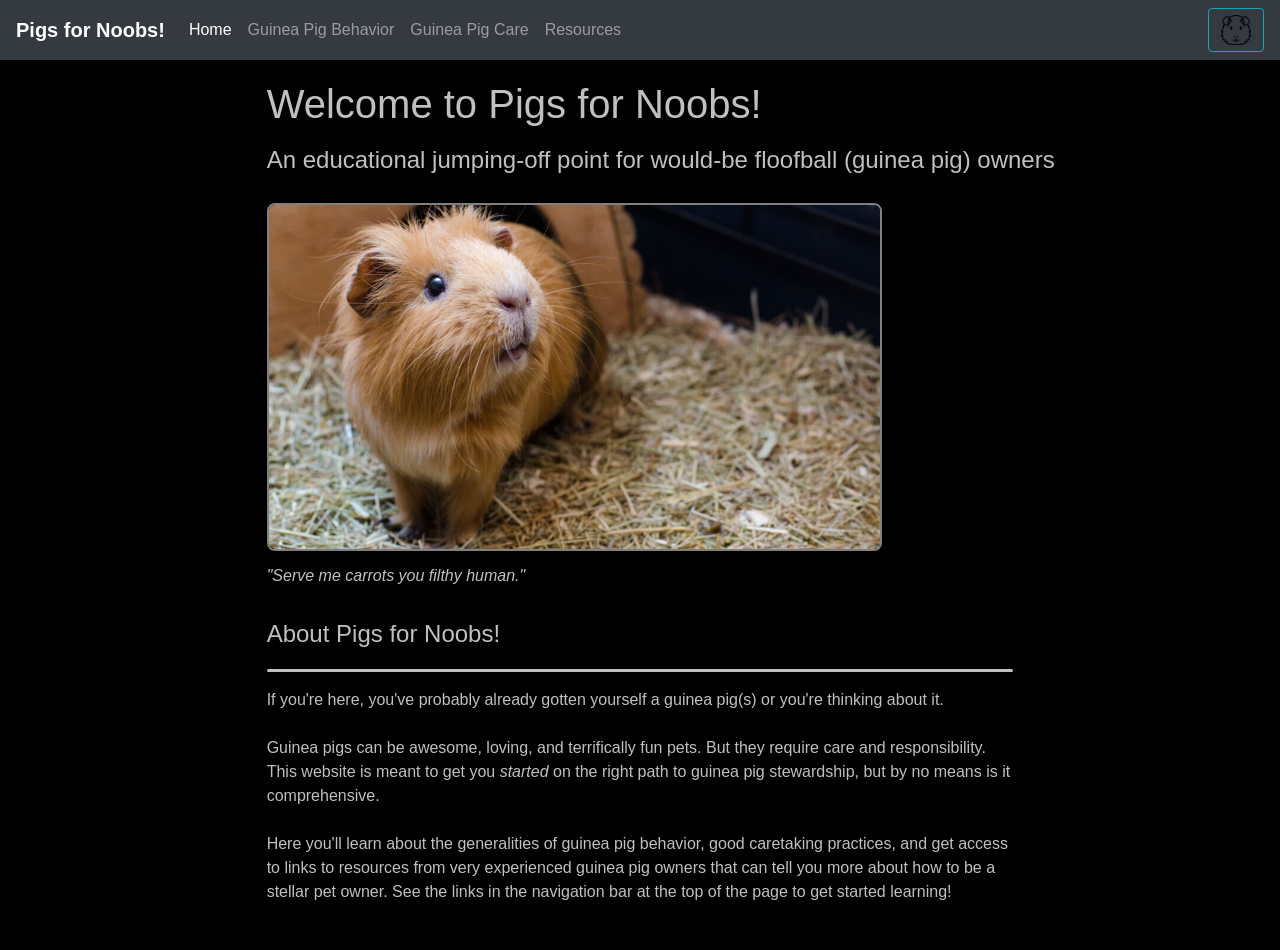
<file: 01_courses_practice/cs50x_computer_science_harvard/12_website/index.html>
<!-- Main page: An educational website about guinea pigs and how to treat them as pets. -->
<!DOCTYPE html>

<html lang="en">
  <head>
    <link href="https://stackpath.bootstrapcdn.com/bootstrap/4.5.0/css/bootstrap.min.css" rel="stylesheet">
    <link href="styles.css" rel="stylesheet">
    <title>Pigs For Noobs | Home</title>
    <script>
    // Play a clip of a guinea pig squeaking when a user clicks the gpig button in the nav-bar.
    // Audio code learned about here: https://stackoverflow.com/questions/18826147/javascript-audio-play-on-click
    function play_sound(url) {
      new Audio(url).play();
    }
    </script>
  </head>
  <body>
    <!-- Navigation bar for Pigs for Noobs! -->
    <nav class="navbar sticky-top navbar-expand-lg navbar-dark bg-dark">
      <a class="navbar-brand" href="index.html"><b>Pigs for Noobs!</b></a>
      <button class="navbar-toggler" type="button" data-toggle="collapse" data-target="#navbarSupportedContent" aria-controls="navbarSupportedContent" aria-expanded="false" aria-label="Toggle navigation">
        <span class="navbar-toggler-icon"></span>
      </button>
      <div class="collapse navbar-collapse" id="navbarSupportedContent">
        <ul class="navbar-nav mr-auto">
          <li class="nav-item active">
            <a class="nav-link" href="index.html">Home <span class="sr-only">(current)</span></a>
          </li>
          <li class="nav-item">
            <a class="nav-link" href="behavior.html">Guinea Pig Behavior</a>
          </li>
          <li class="nav-item">
            <a class="nav-link" href="care.html">Guinea Pig Care</a>
          <li class="nav-item">
            <a class="nav-link" href="resources.html">Resources</a>
          </li>
        </ul>
        <!-- Button/audio clip of guinea pig squeaking used in the nav-bar -->
        <button onclick="play_sound('sounds/gpig_squeak.m4a')" type="button" class="btn btn-outline-info"><img src="images/gPigFace.png" alt="Image of a guinea pig face" width="30"></button>
      </div>
    </nav>

    <!-- Homepage content -->
    <h1 style= "margin-left: 200pt;">Welcome to Pigs for Noobs!</h1>
    <h4 style= "margin-left: 200pt;">An educational jumping-off point for would-be floofball (guinea pig) owners</h4>
    <img class ="indent_img" src="images/GuineaPigMainPage.jpg" alt="A curious guinea pig out for treats" width="615">
    <h6 style="margin-left: 200pt; margin-top: 15px"><em>"Serve me carrots you filthy human."</em></h6>
    <h4 class="indent" style="margin-top: 25px; margin-bottom: 20px;">About Pigs for Noobs!</h4>
    <hr class="solid">
    <p class="indent" style="padding-bottom: 30px">
      If you're here, you've probably already gotten yourself a guinea pig(s)
      or you're thinking about it.<br><br>

      Guinea pigs can be awesome, loving, and terrifically fun pets.
      But they require care and responsibility. This website is meant to
      get you <em>started</em> on the right path to guinea pig stewardship, but by no means is it comprehensive.<br><br>

      Here you'll learn about the generalities of guinea pig behavior, good caretaking practices,
      and get access to links to resources from very experienced guinea pig owners that can tell you
      more about how to be a stellar pet owner. See the links in the navigation bar at the top of the page to
      get started learning!
    </p>
  </body>
</html>
</file>
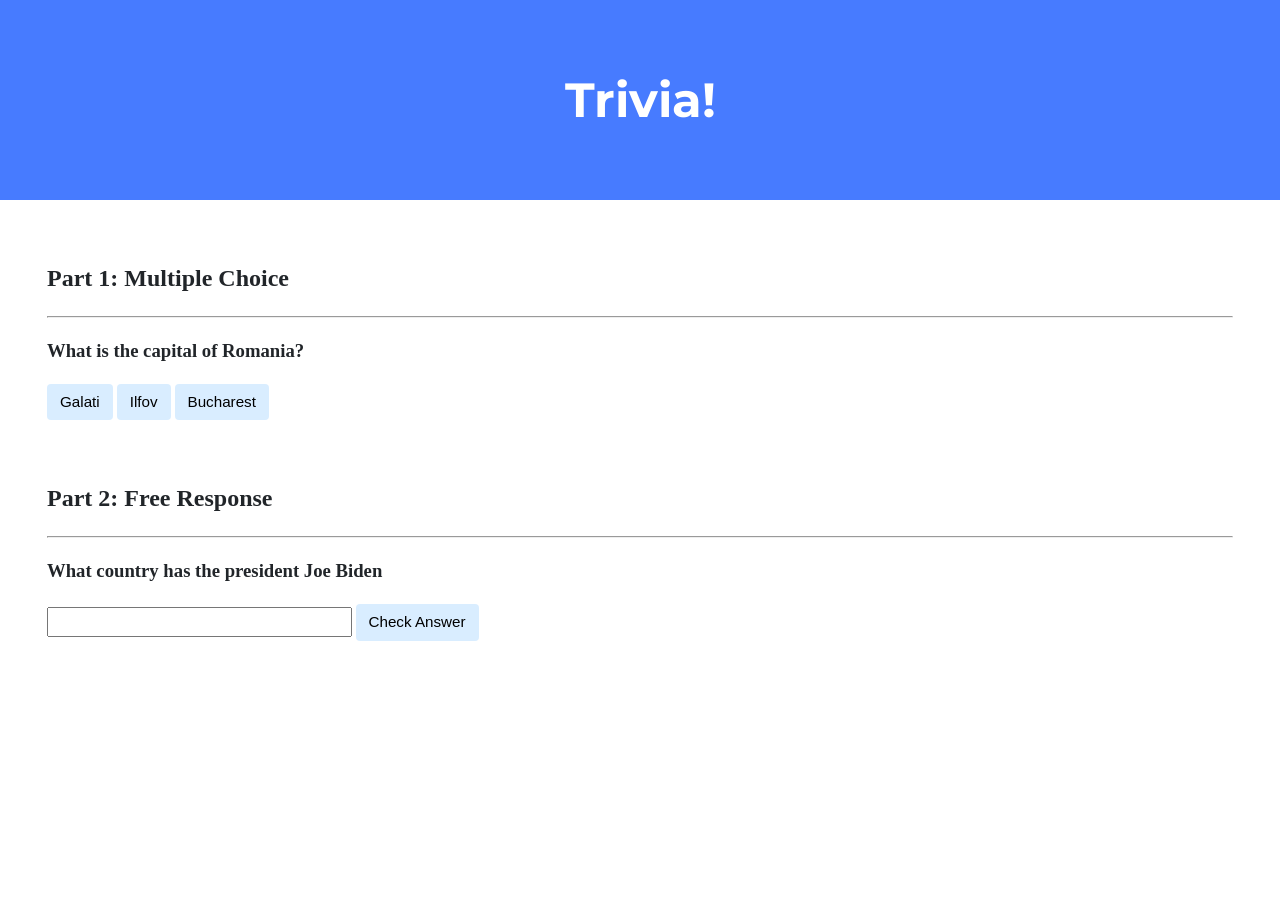
<file: 1_courses_projects_exercises/cs50x_computer_science_harvard/11_trivia/index.html>
<!DOCTYPE html>

<html lang="en">
    <head>
        <link href="https://fonts.googleapis.com/css2?family=Montserrat:wght@500&display=swap" rel="stylesheet">
        <link href="styles.css" rel="stylesheet">
        <title>Trivia!</title>
        <script>
            // TODO: Add code to check answers to questions
            document.addEventListener('DOMContentLoaded', function() {
                let correct_button = document.querySelector('#correct');
                let incorrect_buttons = document.querySelectorAll(".incorrect");
                let message = document.querySelector("#message");

                correct_button.addEventListener('click', function() {
                    correct_button.style.backgroundColor = "green";
                    message.innerHTML = "Correct";
                });

                for (let i = 0; i < incorrect_buttons.length; i++)
                {
                    incorrect_buttons[i].addEventListener('click', function(){
                        incorrect_buttons[i].style.backgroundColor = "red";
                        message.innerHTML = "Incorrect";
                    })
                }
                document.querySelector("#free-button").addEventListener('click', function() {
                        let input = document.querySelector("input");
                        let message_free = document.querySelector("#free-message");
                        if (input.value == "United States")
                        {
                            input.style.color = "green";
                            message_free.innerHTML = "Correct!";
                        }
                        else
                        {
                            input.style.color = "red";
                            message_free.innerHTML = "Incorrect";
                        }
                });
            });

        </script>
    </head>
    <body>
        <div class="header">
            <h1>Trivia!</h1>
        </div>

        <div class="container">
            <div class="section">
                <h2>Part 1: Multiple Choice </h2>
                <hr>
                <!-- TODO: Add multiple choice question here -->
                <h3>What is the capital of Romania?</h3>
                <button class="incorrect">Galati</button>
                <button class="incorrect">Ilfov</button>
                <button id="correct">Bucharest</button>
                <p id="message"></p>
            </div>

            <div class="section">
                <h2 class="free-response">Part 2: Free Response</h2>
                <hr class="free-response">
                <!-- TODO: Add free response question here -->
                <h3>What country has the president Joe Biden</h3>
                <input type="text">
                <button id="free-button">Check Answer</button>
                <p id="free-message"></p>
            </div>
        </div>
    </body>
</html>
</file>
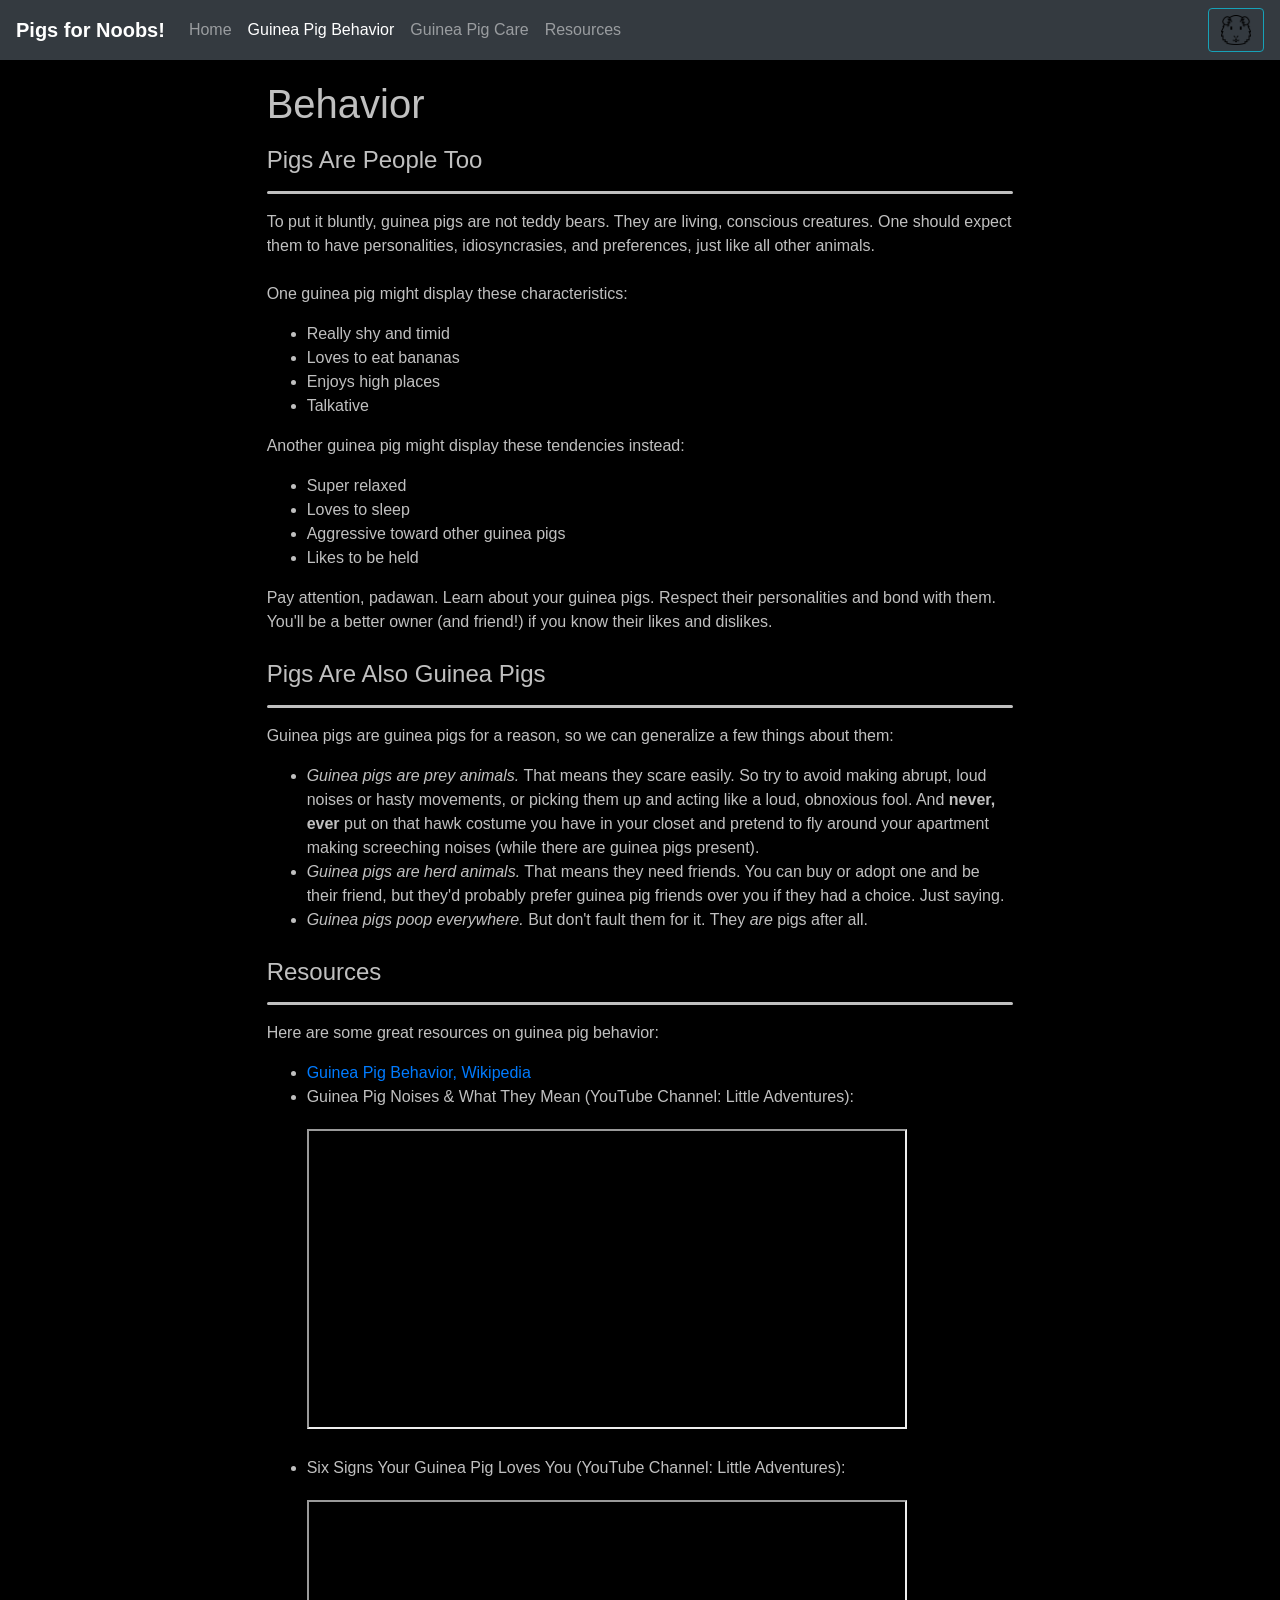
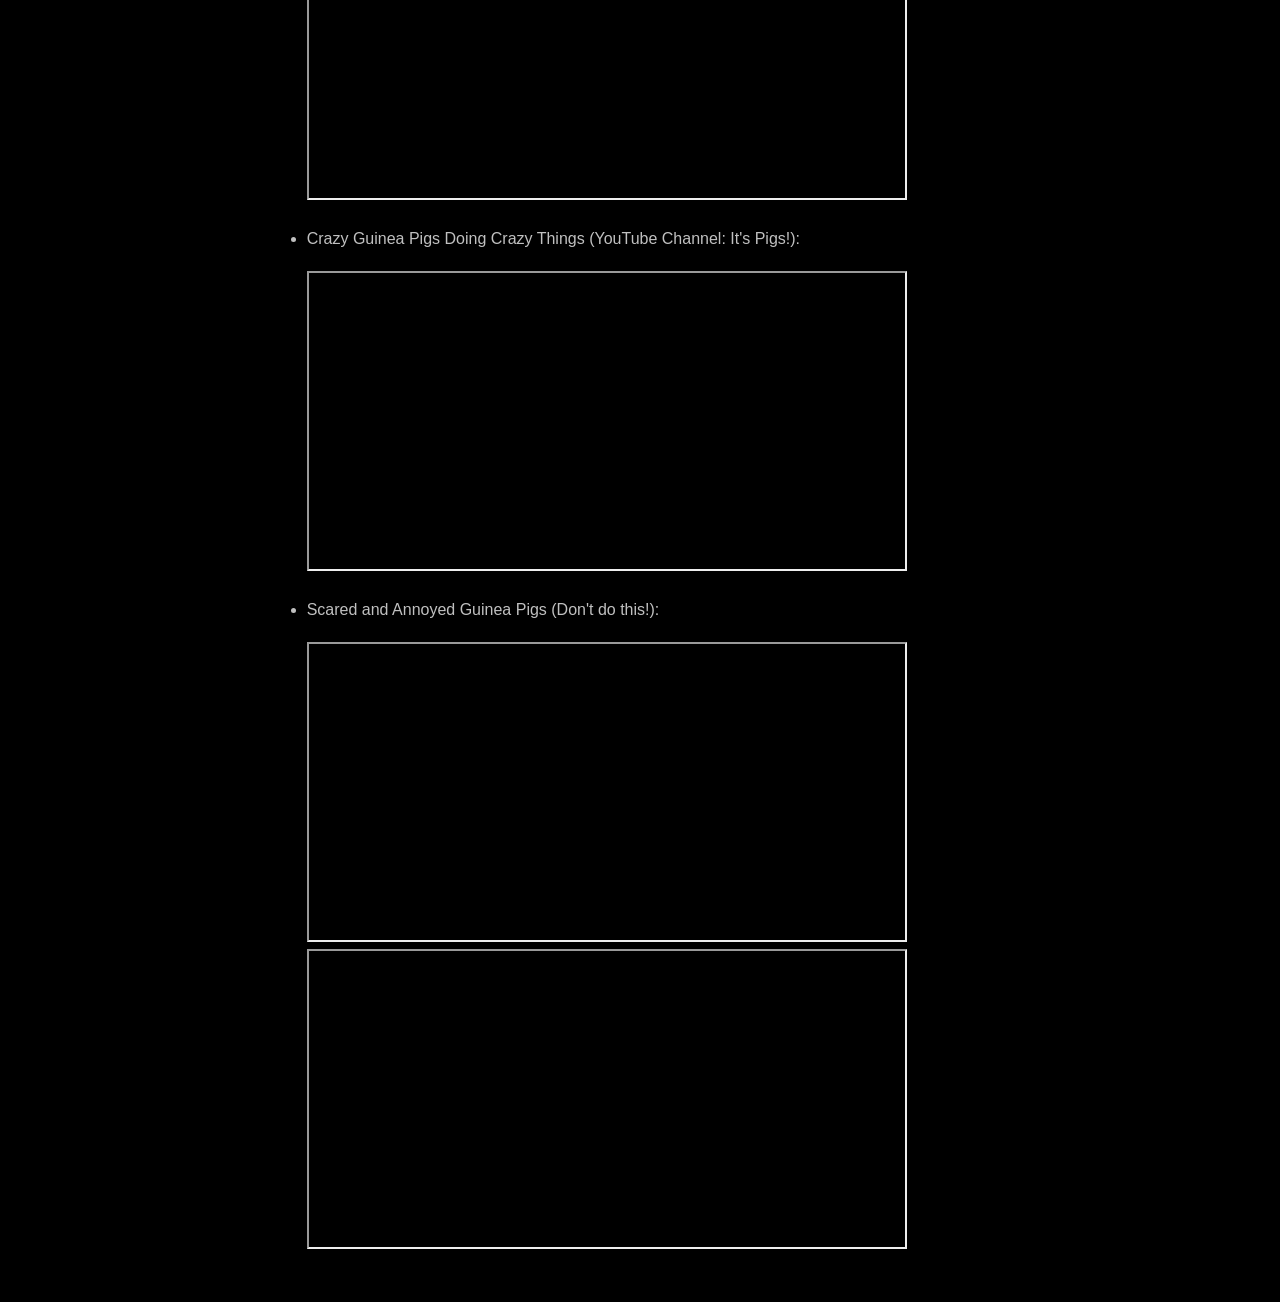
<file: 01_courses_practice/cs50x_computer_science_harvard/12_website/behavior.html>
<!-- Behavioral page: An educational website about guinea pigs and how to treat them as pets. -->
<!DOCTYPE html>

<html lang="en">
  <head>
    <link href="https://stackpath.bootstrapcdn.com/bootstrap/4.5.0/css/bootstrap.min.css" rel="stylesheet">
    <link href="styles.css" rel="stylesheet">
    <title>Pigs for Noobs | Behavior</title>
    <script>
    // Play a clip of a guinea pig squeaking when a user clicks the gpig button in the nav-bar.
    // Audio code learned about here: https://stackoverflow.com/questions/18826147/javascript-audio-play-on-click
    function play_sound(url) {
      new Audio(url).play();
    }
    </script>
  </head>
  <body>
    <!-- Navigation bar for Pigs for Noobs! -->
    <nav class="navbar sticky-top navbar-expand-lg navbar-dark bg-dark">
      <a class="navbar-brand" href="index.html"><b>Pigs for Noobs!</b></a>
      <button class="navbar-toggler" type="button" data-toggle="collapse" data-target="#navbarSupportedContent" aria-controls="navbarSupportedContent" aria-expanded="false" aria-label="Toggle navigation">
        <span class="navbar-toggler-icon"></span>
      </button>
      <div class="collapse navbar-collapse" id="navbarSupportedContent">
        <ul class="navbar-nav mr-auto">
          <li class="nav-item">
            <a class="nav-link" href="index.html">Home <span class="sr-only">(current)</span></a>
          </li>
          <li class="nav-item active">
            <a class="nav-link" href="behavior.html">Guinea Pig Behavior</a>
          </li>
          <li class="nav-item">
            <a class="nav-link" href="care.html">Guinea Pig Care</a>
          <li class="nav-item">
            <a class="nav-link" href="resources.html">Resources</a>
          </li>
        </ul>
        <!-- Button/audio clip of guinea pig squeaking used in the nav-bar -->
        <button onclick="play_sound('sounds/gpig_squeak.m4a')" type="button" class="btn btn-outline-info"><img src="images/gPigFace.png" alt="Image of a guinea pig face" width="30"></button>
      </div>
    </nav>

    <!-- Behavioral Content -->
    <h1>Behavior</h1>
    <!-- Personality section -->
    <h4>Pigs Are People Too</h4>
    <hr class="solid">
    <p>
      To put it bluntly, guinea pigs are not teddy bears. They are living, conscious creatures.
      One should expect them to have personalities, idiosyncrasies, and preferences, just like all other animals.<br><br>
      One guinea pig might display these characteristics:
    </p>
      <ul class="indent">
          <li>Really shy and timid</li>
          <li>Loves to eat bananas</li>
          <li>Enjoys high places</li>
          <li>Talkative<br></li>
      </ul>
    <p>Another guinea pig might display these tendencies instead:</p>
      <ul class="indent">
          <li>Super relaxed</li>
          <li>Loves to sleep</li>
          <li>Aggressive toward other guinea pigs</li>
          <li>Likes to be held<br></li>
      </ul>
    <p>
      Pay attention, padawan. Learn about your guinea pigs. Respect their personalities and bond with them. You'll be a better owner
      (and friend!) if you know their likes and dislikes.
    </p>
    <!-- Animal behavior section -->
    <h4>Pigs Are Also Guinea Pigs</h4>
    <hr class="solid">
    <p>Guinea pigs are guinea pigs for a reason, so we can generalize a few things about them:</p>
    <ul class ="indent">
      <li>
        <em>Guinea pigs are prey animals.</em> That means they scare easily. So try to avoid making abrupt,
        loud noises or hasty movements, or picking them up and acting like a loud, obnoxious fool.
        And <b>never, ever</b> put on that hawk costume you have in your closet and
        pretend to fly around your apartment making screeching noises (while there are guinea pigs present).
      </li>
      <li>
        <em>Guinea pigs are herd animals.</em> That means they need friends. You can buy or adopt one and be
        their friend, but they'd probably prefer guinea pig friends over you if they had a choice. Just saying.
      </li>
      <li>
        <em>Guinea pigs poop everywhere.</em> But don't fault them for it. They <em>are</em> pigs after all.
      </li>
    </ul>
    <!-- Resources section -->
    <h4>Resources</h4>
    <hr class="solid">
    <p>
      Here are some great resources on guinea pig behavior:
    </p>
    <ul style="padding-bottom: 30px">
      <li class="indent"><a target="_blank" href="https://en.wikipedia.org/wiki/Guinea_pig#Behavior">Guinea Pig Behavior, Wikipedia</a></li>

      <li class="indent">Guinea Pig Noises & What They Mean (YouTube Channel: Little Adventures):
        <iframe style="margin-bottom: 20px; margin-top: 20px;" src="https://www.youtube.com/embed/BB8j3X3UyZA" height="300" width="600" title="Guinea Pig Behavior via Little Adventures"></iframe>
      </li>

      <li class="indent">Six Signs Your Guinea Pig Loves You (YouTube Channel: Little Adventures):
        <iframe style="margin-bottom: 20px; margin-top: 20px;" src="https://www.youtube.com/embed/lo5L8MMZufQ" height="300" width="600" title="Guinea Pig Behavior via Little Adventures"></iframe>
      </li>

      <li class="indent">Crazy Guinea Pigs Doing Crazy Things (YouTube Channel: It's Pigs!):
        <iframe style="margin-bottom: 20px; margin-top: 20px;" src="https://www.youtube.com/embed/jcAjGYky4OA" height="300" width="600" title="Guinea Pig Behavior via It's Pigs"></iframe>
      </li>

      <li class="indent">Scared and Annoyed Guinea Pigs (Don't do this!):
        <iframe style="margin-top: 20px;" src="https://www.youtube.com/embed/ic5fegBGGYE" height="300" width="600" title="Bad Guinea Pig Treatment"></iframe>
        <iframe src="https://www.youtube.com/embed/WSoieiTdQRs" height="300" width="600" title="Bad Guinea Pig Treatment"></iframe>
      </li>
    </ul>
  </body>
</html>
</file>
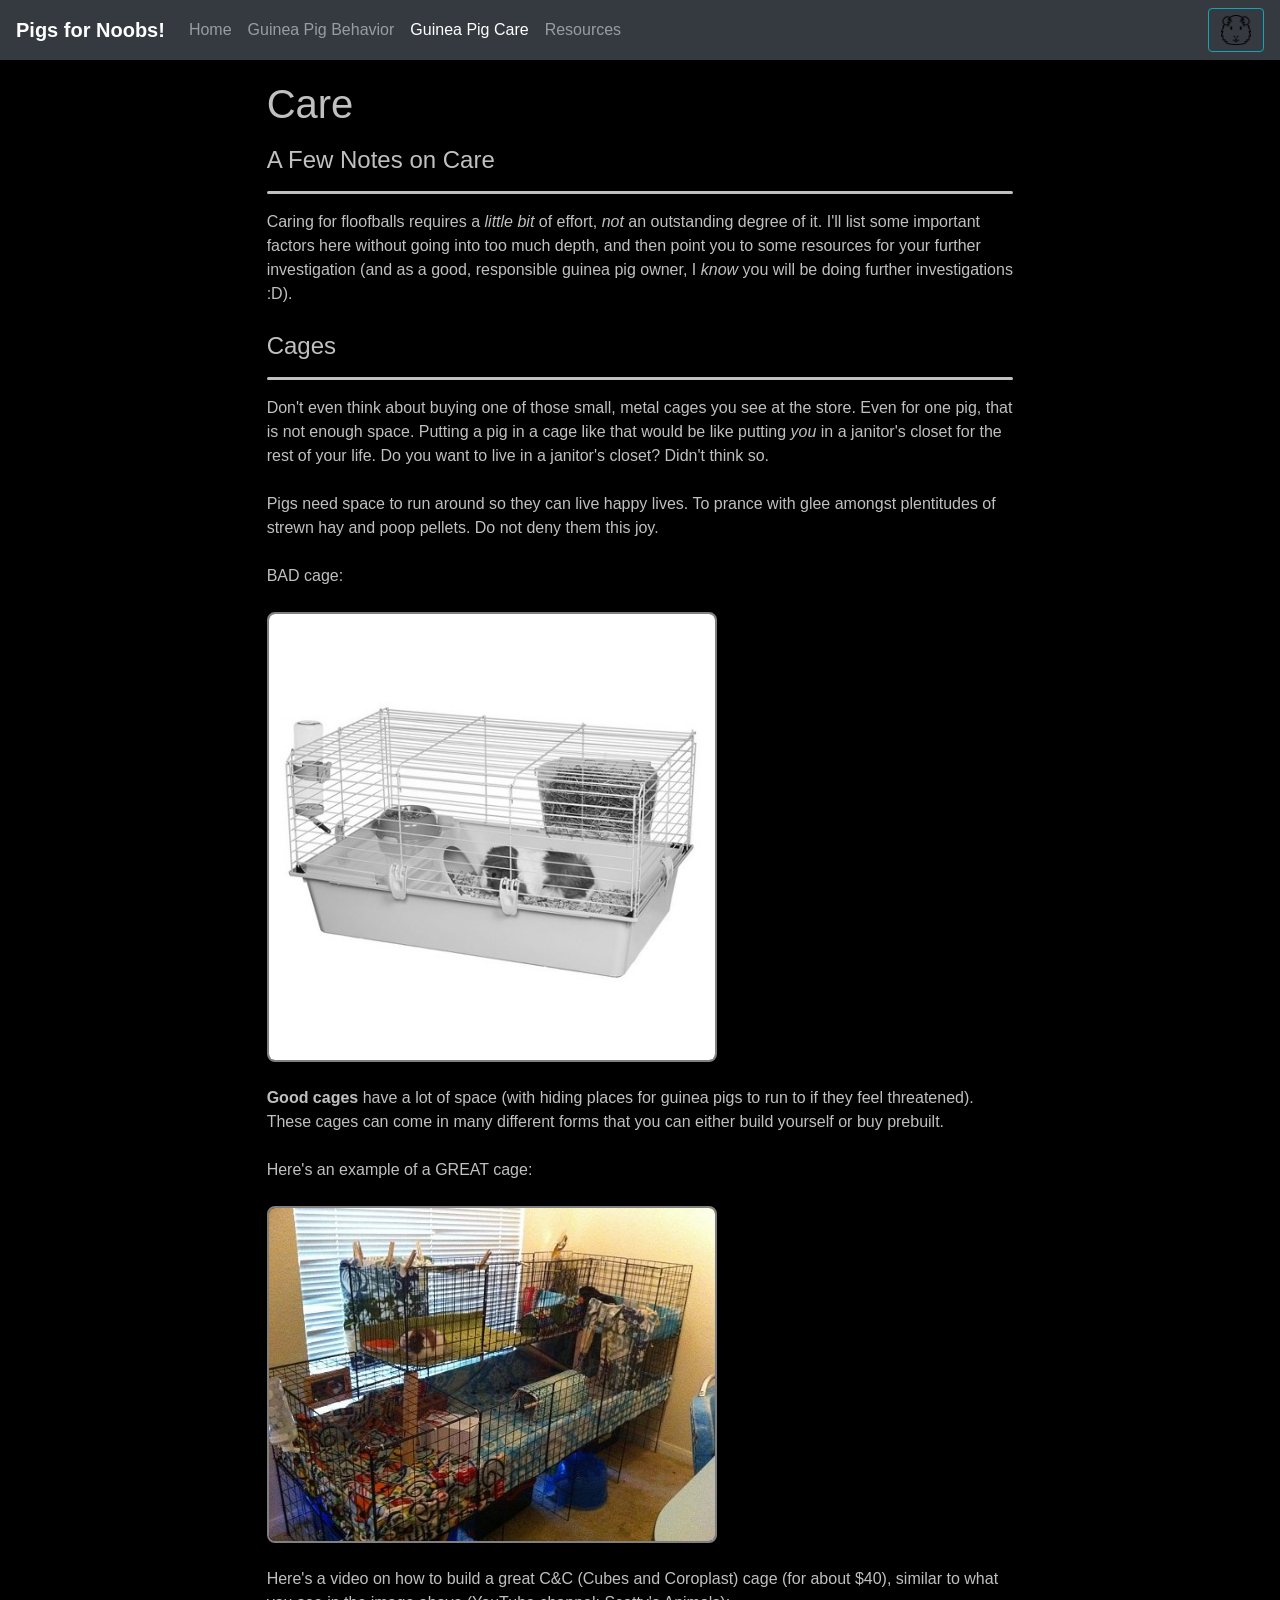
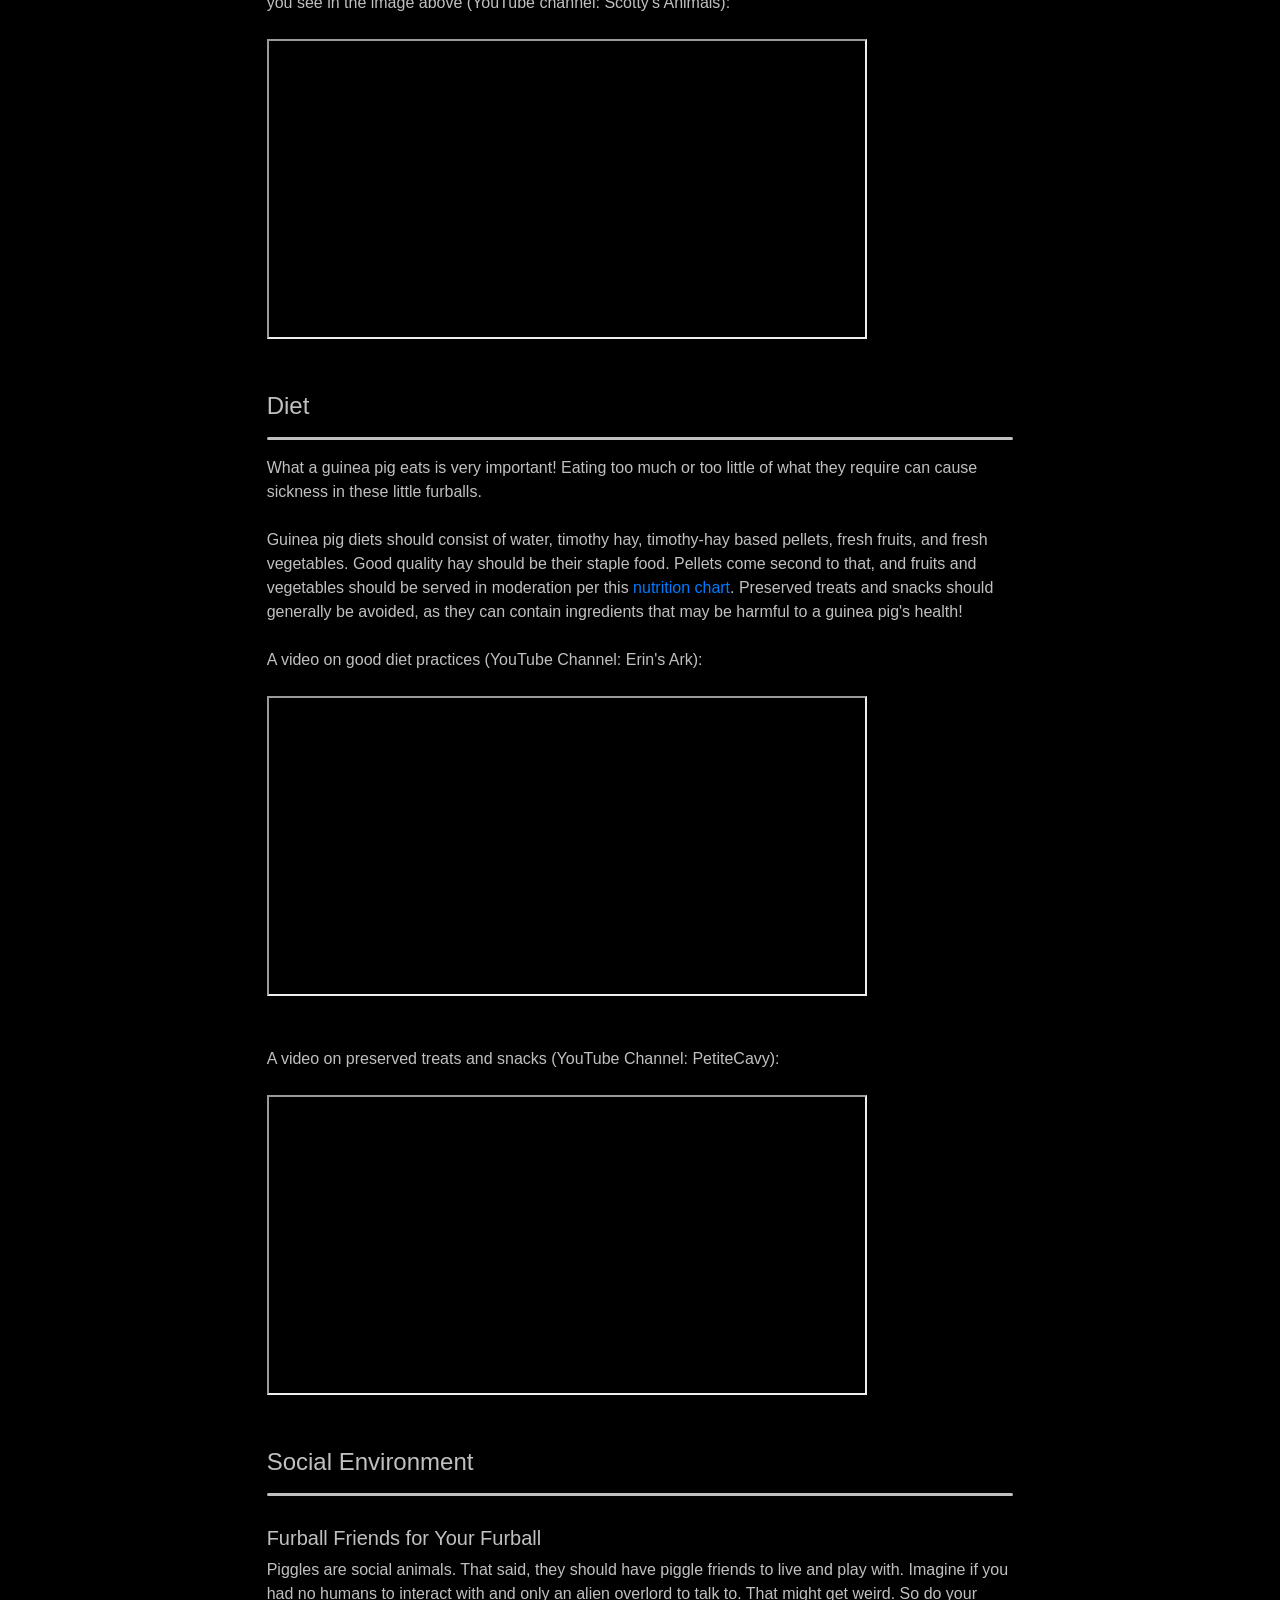
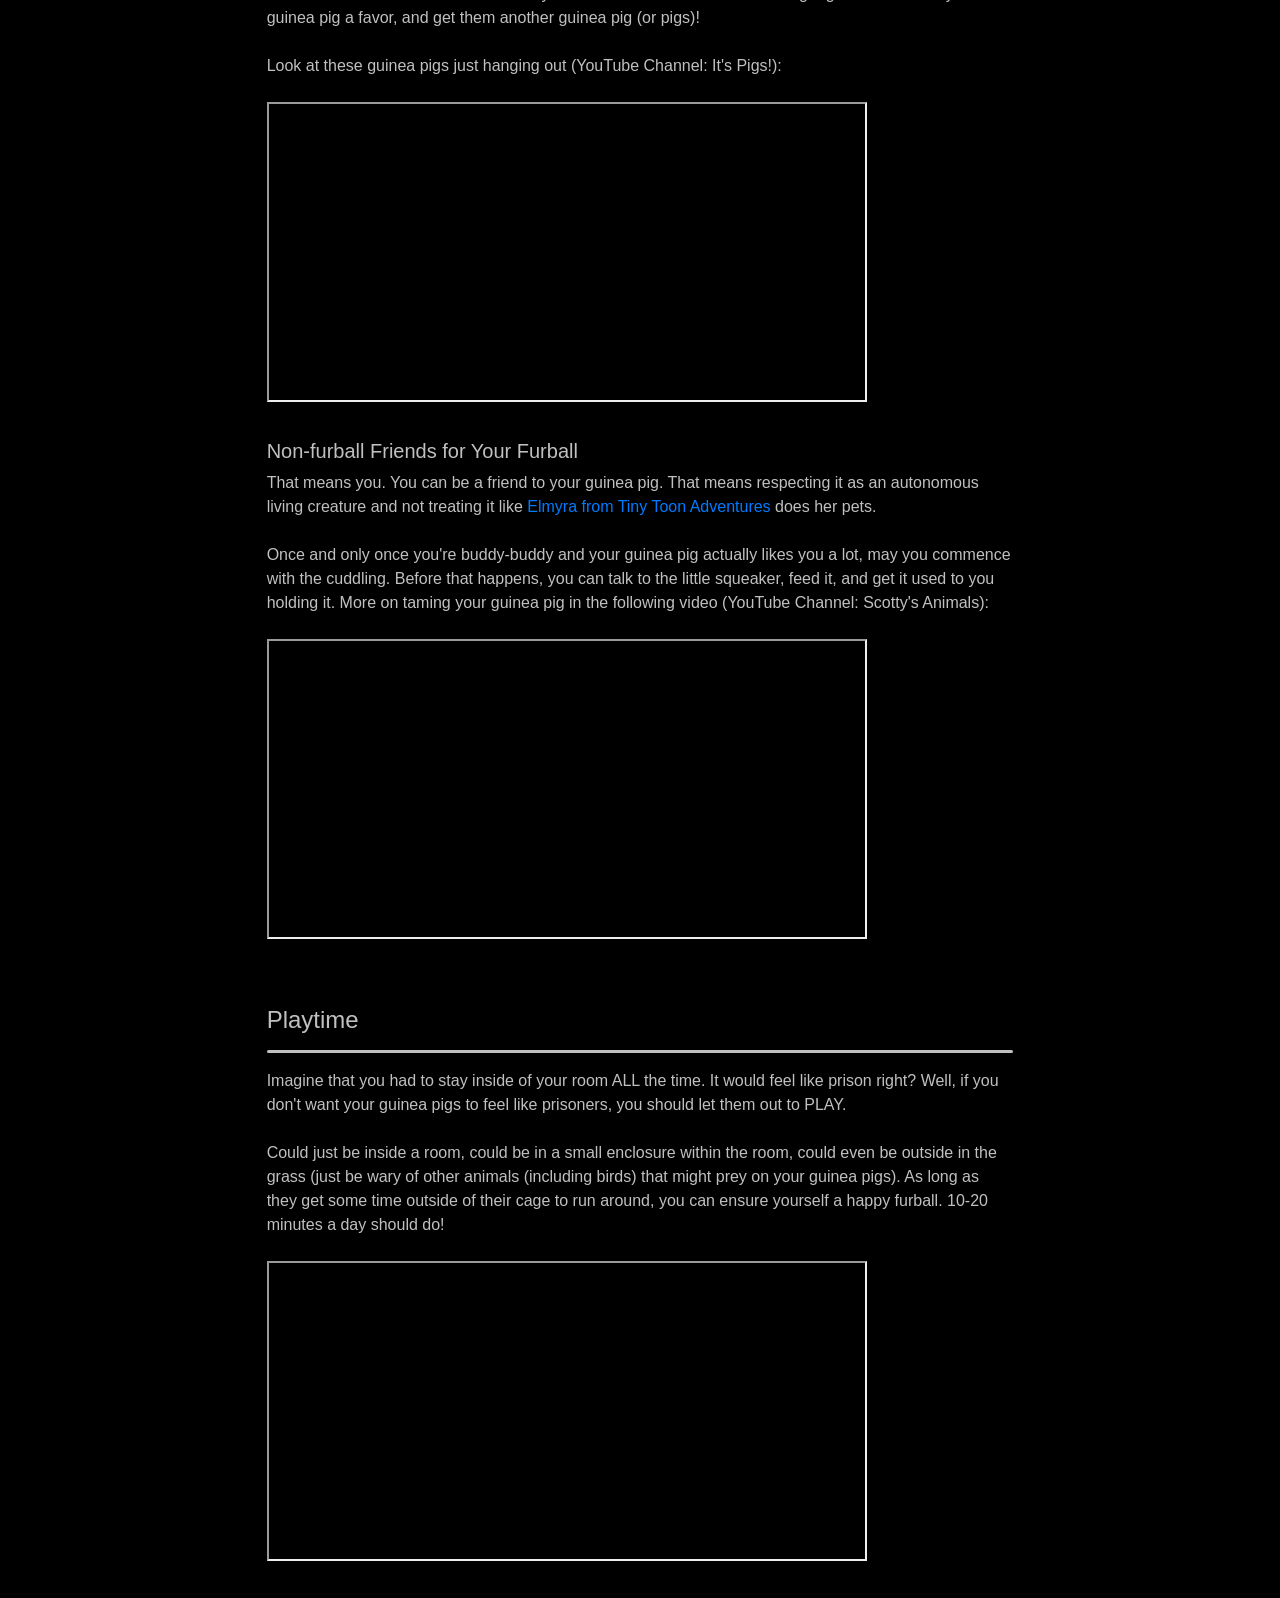
<file: 01_courses_practice/cs50x_computer_science_harvard/12_website/care.html>
<!-- Care page: An educational website about guinea pigs and how to treat them as pets. -->
<!DOCTYPE html>

<html lang="en">
  <head>
    <link href="https://stackpath.bootstrapcdn.com/bootstrap/4.5.0/css/bootstrap.min.css" rel="stylesheet">
    <link href="styles.css" rel="stylesheet">
    <title>Pigs for Noobs | Care</title>
    <script>
    // Play a clip of a guinea pig squeaking when a user clicks the gpig button in the nav-bar.
    // Audio code learned about here: https://stackoverflow.com/questions/18826147/javascript-audio-play-on-click
    function play_sound(url) {
      new Audio(url).play();
    }
    </script>
  </head>
  <body>
    <!-- Navigation bar for Pigs for Noobs! -->
    <nav class="navbar sticky-top navbar-expand-lg navbar-dark bg-dark">
      <a class="navbar-brand" href="index.html"><b>Pigs for Noobs!</b></a>
      <button class="navbar-toggler" type="button" data-toggle="collapse" data-target="#navbarSupportedContent" aria-controls="navbarSupportedContent" aria-expanded="false" aria-label="Toggle navigation">
        <span class="navbar-toggler-icon"></span>
      </button>
      <div class="collapse navbar-collapse" id="navbarSupportedContent">
        <ul class="navbar-nav mr-auto">
          <li class="nav-item">
            <a class="nav-link" href="index.html">Home <span class="sr-only">(current)</span></a>
          </li>
          <li class="nav-item">
            <a class="nav-link" href="behavior.html">Guinea Pig Behavior</a>
          </li>
          <li class="nav-item active">
            <a class="nav-link" href="care.html">Guinea Pig Care</a>
          <li class="nav-item">
            <a class="nav-link" href="resources.html">Resources</a>
          </li>
        </ul>
        <!-- Button/audio clip of guinea pig squeaking used in the nav-bar -->
        <button onclick="play_sound('sounds/gpig_squeak.m4a')" type="button" class="btn btn-outline-info"><img src="images/gPigFace.png" alt="Image of a guinea pig face" width="30"></button>
      </div>
    </nav>

    <!-- Care Content -->
    <h1>Care</h1>
    <!-- Care Notes -->
    <h4>A Few Notes on Care</h4>
    <hr class="solid">
    <p>
      Caring for floofballs requires a <em>little bit</em> of effort, <em>not</em> an outstanding degree of it. I'll list some important factors
      here without going into too much depth, and then point you to some resources for your further investigation (and as a
      good, responsible guinea pig owner, I <em>know</em> you will be doing further investigations :D).
    </p>
    <!-- Cage section -->
    <h4>Cages</h4>
    <hr class="solid">
    <p>
      Don't even think about buying one of those small, metal cages you see at the store. Even for one pig, that is not enough space.
      Putting a pig in a cage like that would be like putting <em>you</em> in a janitor's closet for the rest of your life. Do you want to
      live in a janitor's closet? Didn't think so.<br><br>

      Pigs need space to run around so they can live happy lives. To prance with glee amongst plentitudes of strewn hay and poop pellets. Do not deny them this joy.<br><br>

      BAD cage:<br><br>
      <img src="images/crap_cage.jpeg" alt="A crappy cage." width="450" style="filter: grayscale(100%); border: 2px solid grey;
               border-radius: 8px;"><br><br>

      <b>Good cages</b> have a lot of space (with hiding places for guinea pigs to run to if they feel threatened).
      These cages can come in many different forms that you can either build yourself or buy prebuilt.

      <br><br>Here's an example of a GREAT cage:<br><br>
      <img src="images/great_cage.jpg" alt="A great cage." width="450" style="border: 2px solid grey;
               border-radius: 8px;"><br><br>

      Here's a video on how to build a great C&C (Cubes and Coroplast) cage (for about $40), similar to what you see
      in the image above (YouTube channel: Scotty's Animals):<br><br>
      <iframe style="margin-bottom: 20px" src="https://www.youtube.com/embed/Oj7BecXQLC8" height="300" width="600" title="Guinea Pig C&C cage building via Scotty's Animals"></iframe>
    </p>
    <!-- Diet section -->
    <h4>Diet</h4>
    <hr class="solid">
    <p>
      What a guinea pig eats is very important! Eating too much or too little of what they require can cause sickness in these little furballs.<br><br>
      Guinea pig diets should consist of water, timothy hay, timothy-hay based pellets, fresh fruits, and fresh vegetables.
      Good quality hay should be their staple food. Pellets come second to that, and fruits and vegetables should be served
      in moderation per this <a target="_blank" href="https://www.guineapigcages.com/forum/threads/22156-READ-ME-Cavy-Nutrition-Charts-amp-Poisonous-Plants-List">nutrition chart</a>.
      Preserved treats and snacks should generally be avoided, as they can contain ingredients that may be harmful to a guinea
      pig's health!<br><br>

      A video on good diet practices (YouTube Channel: Erin's Ark):<br><br>
      <iframe style="margin-bottom: 20px" src="https://www.youtube.com/embed/I3-4tuK8Vxs" height="300" width="600" title="Good diet practices via Erin's Ark"></iframe>
      <br><br>

      A video on preserved treats and snacks (YouTube Channel: PetiteCavy):<br><br>
      <iframe style="margin-bottom: 20px" src="https://www.youtube.com/embed/ptCtXHAAWKo" height="300" width="600" title="Harmful treats via PetiteCavy"></iframe>
    </p>
    <!-- Environment section -->
    <h4>Social Environment</h4>
    <hr class="solid">
    <h5 class="indent" style="margin-top: 30px">Furball Friends for Your Furball</h5>
    <p>
      Piggles are social animals. That said, they should have piggle friends to live and play with. Imagine if you had no
      humans to interact with and only an alien overlord to talk to. That might get weird. So do your guinea pig a favor,
      and get them another guinea pig (or pigs)!<br><br>

      Look at these guinea pigs just hanging out (YouTube Channel: It's Pigs!):
      <br><br>
      <iframe src="https://www.youtube.com/embed/XoD_H9x_DF0" height="300" width="600" title="Guinea pigs hanging out via It's Pigs!"></iframe>
    </p>
    <h5 class="indent" style="margin-top: 30px">Non-furball Friends for Your Furball</h5>
    <p>
      That means you. You can be a friend to your guinea pig. That means respecting it as an autonomous living creature and
      not treating it like <a target="_blank" href="https://www.youtube.com/embed/pxvzEfI0BFU">Elmyra from Tiny Toon Adventures</a>
      does her pets.<br><br>

      Once and only once you're buddy-buddy and your guinea pig actually likes you a lot, may you commence with the cuddling.
      Before that happens, you can talk to the little squeaker, feed it, and get it used to you holding it. More on taming your
      guinea pig in the following video (YouTube Channel: Scotty's Animals):<br><br>
      <iframe style="margin-bottom: 20px" src="https://www.youtube.com/embed/ciIXZyW0Pf4" height="300" width="600" title="Guinea Pig taming via Scotty's Animals"></iframe>
    </p>
    <h4 class="indent" style="margin-top: 30px">Playtime</h4>
    <hr class="solid">
    <p style="margin-bottom: 30px">
      Imagine that you had to stay inside of your room ALL the time. It would feel like prison right? Well, if you don't
      want your guinea pigs to feel like prisoners, you should let them out to PLAY.<br><br> Could just be inside a room,
      could be in a small enclosure within the room, could even be outside in the grass (just be wary of other animals
      (including birds) that might prey on your guinea pigs). As long as they get some time outside of their cage to run
      around, you can ensure yourself a happy furball. 10-20 minutes a day should do!<br><br>
      <iframe src="https://www.youtube.com/embed/bufumF5CP6A" height="300" width="600" title="Guinea Pig playtime via Erin's Ark"></iframe>
    </p>
  </body>
</html>
</file>
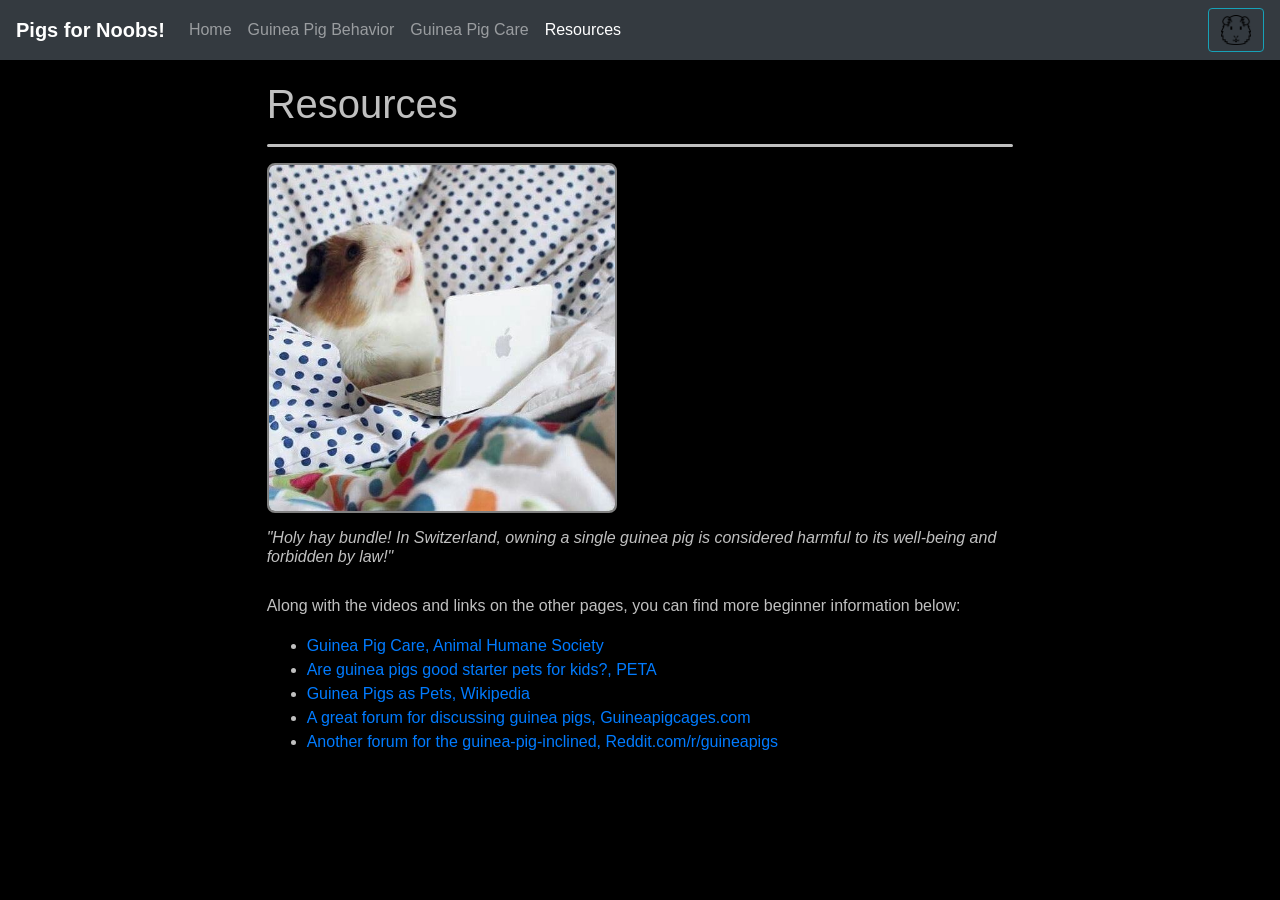
<file: 01_courses_practice/cs50x_computer_science_harvard/12_website/resources.html>
<!-- Resources page: An educational website about guinea pigs and how to treat them as pets. -->
<!DOCTYPE html>

<html lang="en">
  <head>
    <!-- Bootstrap link -->
    <link href="https://stackpath.bootstrapcdn.com/bootstrap/4.5.0/css/bootstrap.min.css" rel="stylesheet">
    <!-- Stylesheet link -->
    <link href="styles.css" rel="stylesheet">
    <title>Pigs for Noobs | Resources</title>
    <script>
    // Play a clip of a guinea pig squeaking when a user clicks the gpig button in the nav-bar.
    // Audio code learned about here: https://stackoverflow.com/questions/18826147/javascript-audio-play-on-click
    function play_sound(url) {
      new Audio(url).play();
    }
    </script>
  </head>
  <body>
    <!-- Navigation bar for Pigs for Noobs! -->
    <nav class="navbar sticky-top navbar-expand-lg navbar-dark bg-dark">
      <a class="navbar-brand" href="index.html"><b>Pigs for Noobs!</b></a>
      <button class="navbar-toggler" type="button" data-toggle="collapse" data-target="#navbarSupportedContent" aria-controls="navbarSupportedContent" aria-expanded="false" aria-label="Toggle navigation">
        <span class="navbar-toggler-icon"></span>
      </button>
      <div class="collapse navbar-collapse" id="navbarSupportedContent">
        <ul class="navbar-nav mr-auto">
          <li class="nav-item">
            <a class="nav-link" href="index.html">Home <span class="sr-only">(current)</span></a>
          </li>
          <li class="nav-item">
            <a class="nav-link" href="behavior.html">Guinea Pig Behavior</a>
          </li>
          <li class="nav-item">
            <a class="nav-link" href="care.html">Guinea Pig Care</a>
          <li class="nav-item active">
            <a class="nav-link" href="resources.html">Resources</a>
          </li>
        </ul>
        <!-- Button/audio clip of guinea pig squeaking used in the nav-bar -->
        <button onclick="play_sound('sounds/gpig_squeak.m4a')" type="button" class="btn btn-outline-info"><img src="images/gPigFace.png" alt="Image of a guinea pig face" width="30"></button>
      </div>
    </nav>

    <!-- Resources Content -->
    <h1>Resources</h1>
    <hr class="solid">
    <img class="indent" src="images/studious_pig.jpg" alt="A studious pig." width="350" style="border: 2px solid grey;
                 border-radius: 8px;">
    <h6 class="indent" style="margin-top: 15px"><em>"Holy hay bundle! In Switzerland, owning a single guinea pig is considered harmful to its well-being and forbidden by law!"</em><br><br></h6>

    <p>Along with the videos and links on the other pages, you can find more beginner information below:</p>
    <ul class="indent" style="padding-bottom: 30px">
      <li><a target="_blank" href="https://www.animalhumanesociety.org/adoption/guinea-pig-care">Guinea Pig Care, Animal Humane Society</a></li>
      <li><a target="_blank" href="https://www.peta.org/features/guinea-pigs-starter-pets-kids/">Are guinea pigs good starter pets for kids?, PETA</a></li>
      <li><a target="_blank" href="https://en.wikipedia.org/wiki/Guinea_pig#As_pets">Guinea Pigs as Pets, Wikipedia</a></li>
      <li><a target="_blank" href="https://www.guineapigcages.com/forum/forum.php">A great forum for discussing guinea pigs, Guineapigcages.com</a></li>
      <li><a target="_blank" href="https://www.reddit.com/r/guineapigs/">Another forum for the guinea-pig-inclined, Reddit.com/r/guineapigs</a></li>
    </ul>
  </body>
</html>
</file>
<file: 01_courses_practice/cs50x_computer_science_harvard/12_website/styles.css>
/* Stylesheet for Pigs for Noobs! website. */
/* General indentation. */
.indent
{
    margin-left: 200pt;
    margin-right: 200pt;
    padding-bottom: 0px;
    padding-right: 0px;
    border-radius: 0px;
}
h1
{
    margin-left: 200pt;
    padding-top: 20px;
    padding-bottom: 0px;
    padding-right: 0px;
    border-radius: 0px;
}
h4
{
    margin-left: 200pt;
    padding-top: 10px;
    padding-bottom: 0px;
    padding-right: 0px;
    border-radius: 0px;
}
p
{
    margin-left: 200pt;
    margin-right: 200pt;
    padding-bottom: 0px;
    padding-right: 0px;
    border-radius: 0px;
}
/* Indents an image. */
.indent_img
{
    margin-top: 20px;
    margin-left: 200pt;
    margin-right: 200pt;
    border: 2px solid grey;
    border-radius: 8px;
}
body
{
    color: silver;
    background-color: black;
}
/* Solid border. */
hr.solid
{
    margin-left: 200pt;
    margin-right: 200pt;
    border-top: 3px solid #C0C0C0;
    border-radius: 5px;
}
</file>
<file: 1_courses_projects_exercises/cs50x_computer_science_harvard/11_trivia/styles.css>
body {
    background-color: #fff;
    color: #212529;
    font-size: 1rem;
    font-weight: 400;
    line-height: 1.5;
    margin: 0;
    text-align: left;
}

.container {
    margin-left: auto;
    margin-right: auto;
    padding-left: 15px;
    padding-right: 15px;
}

.header {
    background-color: #477bff;
    color: #fff;
    margin-bottom: 2rem;
    padding: 2rem 1rem;
    text-align: center;
}

.section {
    padding: 0.5rem 2rem 1rem 2rem;
}

.section:hover {
    background-color: #f5f5f5;
    transition: color 2s ease-in-out, background-color 0.15s ease-in-out;
}

h1 {
    font-family: 'Montserrat', sans-serif;
    font-size: 48px;
}

button, input[type="submit"] {
    background-color: #d9edff;
    border: 1px solid transparent;
    border-radius: 0.25rem;
    font-size: 0.95rem;
    font-weight: 400;
    line-height: 1.5;
    padding: 0.375rem 0.75rem;
    text-align: center;
    transition: color 0.15s ease-in-out, background-color 0.15s ease-in-out, border-color 0.15s ease-in-out, box-shadow 0.15s ease-in-out;
    vertical-align: middle;
}


input[type="text"] {
    line-height: 1.8;
    width: 25%;
}

input[type="text"]:hover {
    background-color: #f5f5f5;
    transition: color 2s ease-in-out, background-color 0.15s ease-in-out;
}
</file>
